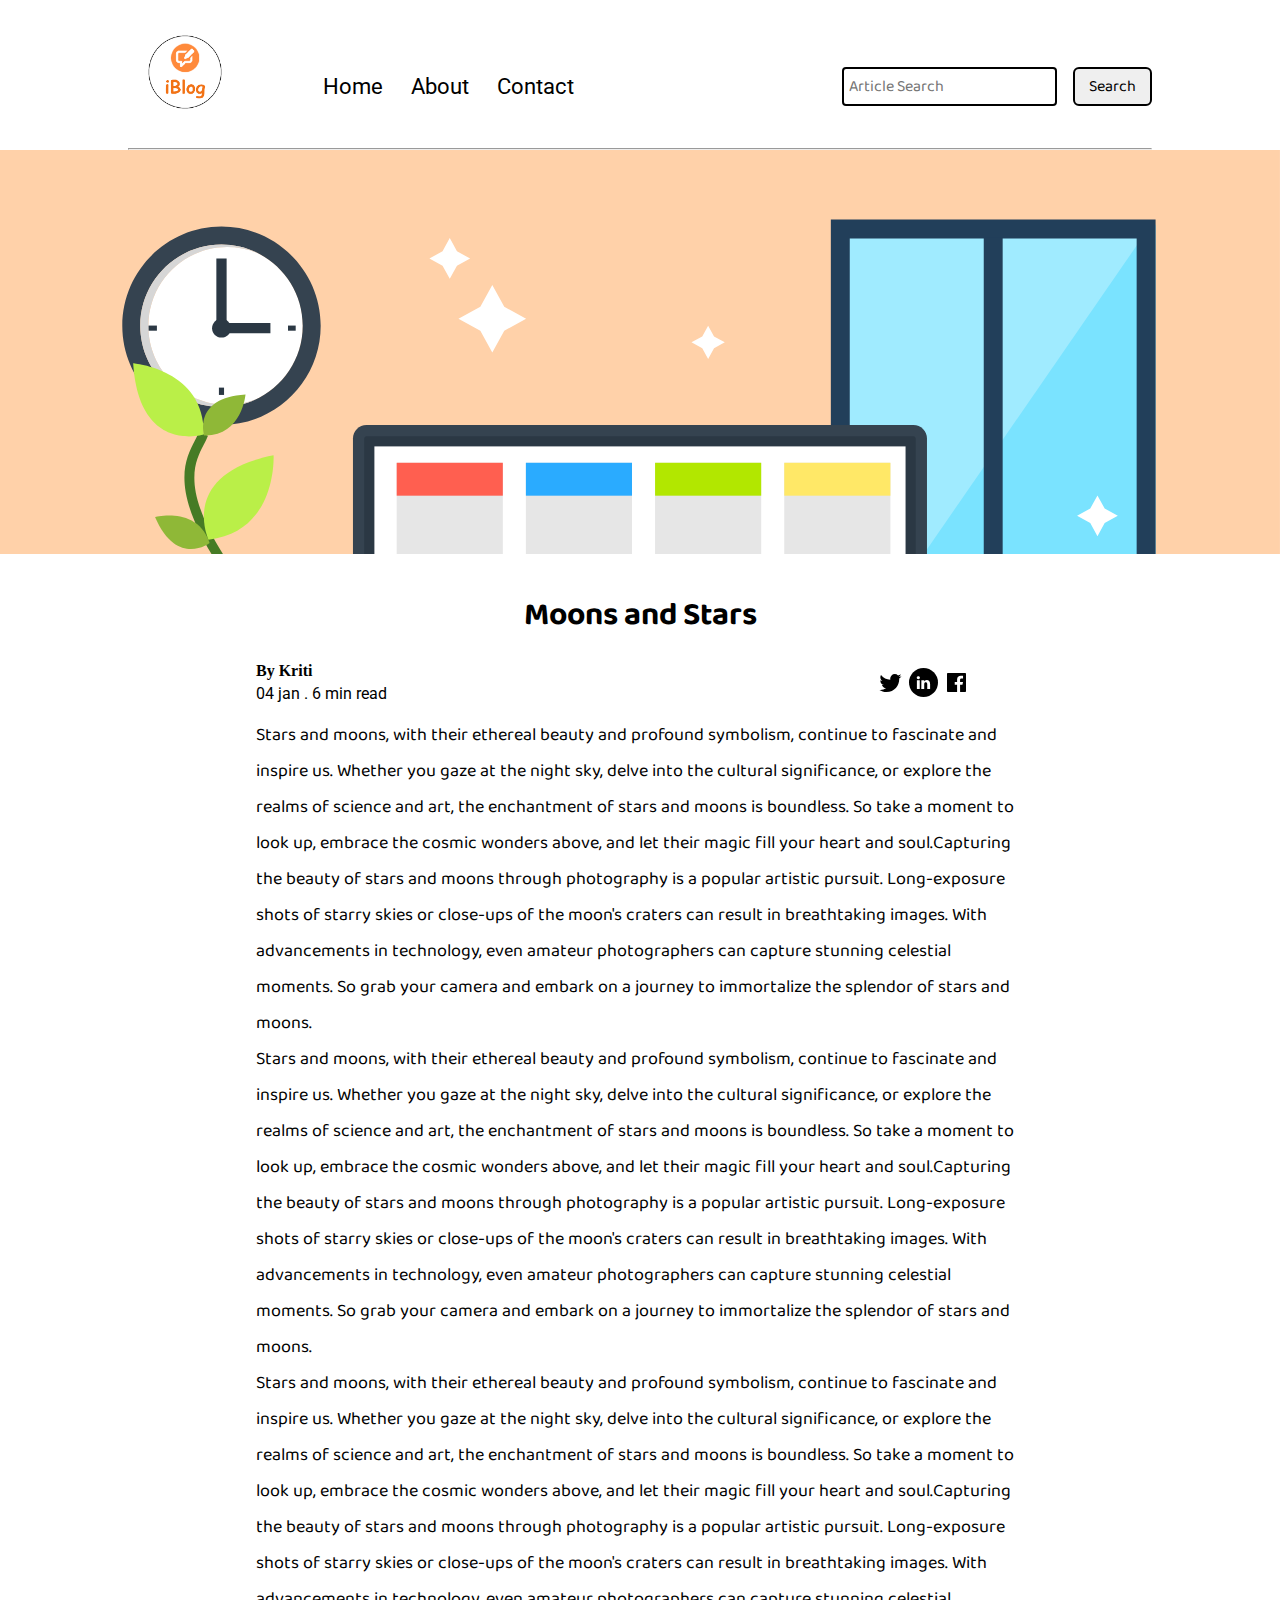
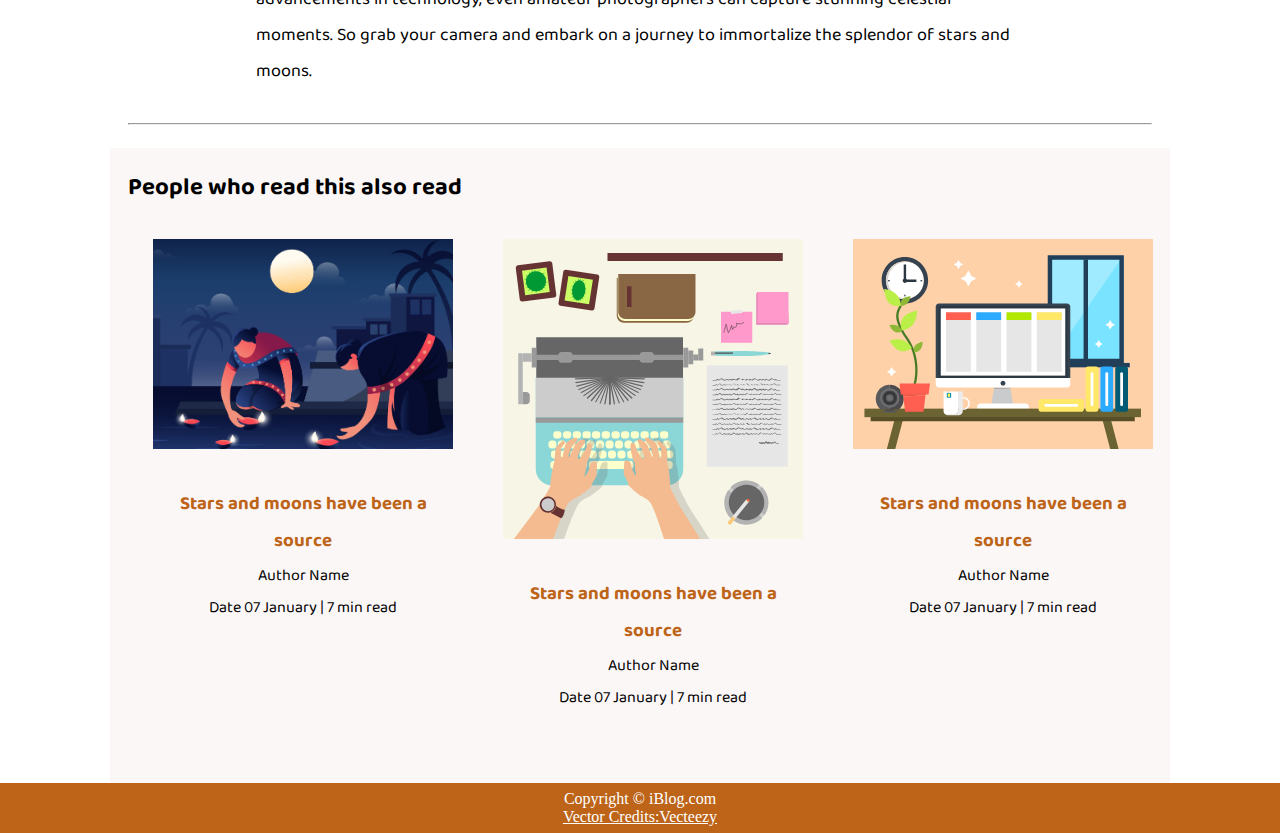
<file: blog1/blogpost.html>
<!DOCTYPE html>
<html lang="en" dir="ltr">
  <head>
    <meta charset="utf-8">
    <meta name="viewport" content="width=device-width, initial-scale=1.0">
    <link rel="stylesheet" href="css/utils.css">
    <link rel="stylesheet" href="css/style.css">
    <link rel="stylesheet" href="css/blogpost.css">
    <link rel="stylesheet" href="css/mobile.css">
    <title>iBlog - Heaven for bloggers</title>
  </head>
  <body>
    <nav class="navigation max-width-1 m-auto">
      <div class="nav-left">
        <a href="/">
        <span> <img src="img/logo.png" width="94px" alt="">  </span>
         </a>
        <ul>
          <li><a href="/">Home</a></li>
          <li><a href="#">About</a></li>
          <li><a href="/contact.html">Contact</a></li>
        </ul>
      </div>
      <div class="nav-right">
         <form action="/search.html" method="get">
           <input class="form-input" type="text" name="query" placeholder="Article Search">
           <button class="btn">Search</button>
         </form>


      </div>

    </nav>
    <div class="max-width-1 m-auto">
       <hr>
    </div>
    <div class="post-img">
      <img src="img/11.svg" alt="">

    </div>
    <div class="m-auto blog-post-content max-width-2 m-auto my-2">
      <h1 class="font1">Moons and Stars</h1>
      <div class="blogpost-meta">
        <div class="author-info">
          <b> By Kriti</b>
           <div>04 jan . 6 min read</div>
        </div>
        <div class="social">
          <svg width="29" height="29" class="hk"><path d="M22.05 7.54a4.47 4.47 0 0 0-3.3-1.46 4.53 4.53 0 0 0-4.53 4.53c0 .35.04.7.08 1.05A12.9 12.9 0 0 1 5 6.89a5.1 5.1 0 0 0-.65 2.26c.03 1.6.83 2.99 2.02 3.79a4.3 4.3 0 0 1-2.02-.57v.08a4.55 4.55 0 0 0 3.63 4.44c-.4.08-.8.13-1.21.16l-.81-.08a4.54 4.54 0 0 0 4.2 3.15 9.56 9.56 0 0 1-5.66 1.94l-1.05-.08c2 1.27 4.38 2.02 6.94 2.02 8.3 0 12.86-6.9 12.84-12.85.02-.24 0-.43 0-.65a8.68 8.68 0 0 0 2.26-2.34c-.82.38-1.7.62-2.6.72a4.37 4.37 0 0 0 1.95-2.51c-.84.53-1.81.9-2.83 1.13z"></path></svg>

          <svg style="background: black;
          border-radius: 21px;" width="29" height="29" viewBox="0 0 29 29" fill="none" class="hk"><path d="M5 6.36C5 5.61 5.63 5 6.4 5h16.2c.77 0 1.4.61 1.4 1.36v16.28c0 .75-.63 1.36-1.4 1.36H6.4c-.77 0-1.4-.6-1.4-1.36V6.36z"></path><path fill-rule="evenodd" clip-rule="evenodd" d="M10.76 20.9v-8.57H7.89v8.58h2.87zm-1.44-9.75c1 0 1.63-.65 1.63-1.48-.02-.84-.62-1.48-1.6-1.48-.99 0-1.63.64-1.63 1.48 0 .83.62 1.48 1.59 1.48h.01zM12.35 20.9h2.87v-4.79c0-.25.02-.5.1-.7.2-.5.67-1.04 1.46-1.04 1.04 0 1.46.8 1.46 1.95v4.59h2.87v-4.92c0-2.64-1.42-3.87-3.3-3.87-1.55 0-2.23.86-2.61 1.45h.02v-1.24h-2.87c.04.8 0 8.58 0 8.58z" fill="#fff"></path></svg>

          <svg width="29" height="29" class="hk"><path d="M23.2 5H5.8a.8.8 0 0 0-.8.8V23.2c0 .44.35.8.8.8h9.3v-7.13h-2.38V13.9h2.38v-2.38c0-2.45 1.55-3.66 3.74-3.66 1.05 0 1.95.08 2.2.11v2.57h-1.5c-1.2 0-1.48.57-1.48 1.4v1.96h2.97l-.6 2.97h-2.37l.05 7.12h5.1a.8.8 0 0 0 .79-.8V5.8a.8.8 0 0 0-.8-.79"></path></svg>

        </div>
      </div>
     <p class="font1">Stars and moons, with their ethereal beauty and profound symbolism, continue to fascinate and inspire us. Whether you gaze at the night sky, delve into the cultural significance, or explore the realms of science and art, the enchantment of stars and moons is boundless. So take a moment to look up, embrace the cosmic wonders above, and let their magic fill your heart and soul.Capturing the beauty of stars and moons through photography is a popular artistic pursuit. Long-exposure shots of starry skies or close-ups of the moon's craters can result in breathtaking images. With advancements in technology, even amateur photographers can capture stunning celestial moments. So grab your camera and embark on a journey to immortalize the splendor of stars and moons.</p>
     <p class="font1">Stars and moons, with their ethereal beauty and profound symbolism, continue to fascinate and inspire us. Whether you gaze at the night sky, delve into the cultural significance, or explore the realms of science and art, the enchantment of stars and moons is boundless. So take a moment to look up, embrace the cosmic wonders above, and let their magic fill your heart and soul.Capturing the beauty of stars and moons through photography is a popular artistic pursuit. Long-exposure shots of starry skies or close-ups of the moon's craters can result in breathtaking images. With advancements in technology, even amateur photographers can capture stunning celestial moments. So grab your camera and embark on a journey to immortalize the splendor of stars and moons.</p>
     <p class="font1">Stars and moons, with their ethereal beauty and profound symbolism, continue to fascinate and inspire us. Whether you gaze at the night sky, delve into the cultural significance, or explore the realms of science and art, the enchantment of stars and moons is boundless. So take a moment to look up, embrace the cosmic wonders above, and let their magic fill your heart and soul.Capturing the beauty of stars and moons through photography is a popular artistic pursuit. Long-exposure shots of starry skies or close-ups of the moon's craters can result in breathtaking images. With advancements in technology, even amateur photographers can capture stunning celestial moments. So grab your camera and embark on a journey to immortalize the splendor of stars and moons.</p>


    </div>
    <div class="max-width-1 m-auto"> <hr>  </div>
    <div class="home-articles max-width-1 m-auto font1">
      <h2>People who read this also read</h2>
      <div class="row">

      <div class="home-article more-post">
        <div class="home-article-img">
          <img src="img/3.png" alt="article">
      </div>
        <div class="home-article-content font1 text-align: center">
          <a href="/blogpost.html">  <h3>Stars and moons have been a source</h3></a>

           <div>Author Name</div>
          <span>Date</span>
          <span>07 January | 7 min read</span>
        </div>
      </div>
      <div class="home-article more-post">
        <div class="home-article-img">
          <img src="img/home.svg" alt="article">
      </div>
        <div class="home-article-content font1 text-align: center">
          <a href="/blogpost.html">  <h3>Stars and moons have been a source</h3></a>

            <div>Author Name</div>
          <span>Date</span>
          <span>07 January | 7 min read</span>
        </div>
      </div>
      <div class="home-article more-post">
        <div class="home-article-img">
          <img src="img/11.svg" alt="article">
      </div>
        <div class="home-article-content font1 text-align: center">
          <a href="/blogpost.html">  <h3>Stars and moons have been a source</h3></a>

            <div>Author Name</div>
          <span>Date</span>
          <span>07 January | 7 min read</span>
        </div>
      </div>
   </div>


    </div>
    <div class="footer">
      <p> Copyright &copy; iBlog.com</p>
       <a href="https://www.vecteezy.com/free-vector/typewriter">Vector Credits:Vecteezy</a>
    </div>
  </body>
</html>
</file>
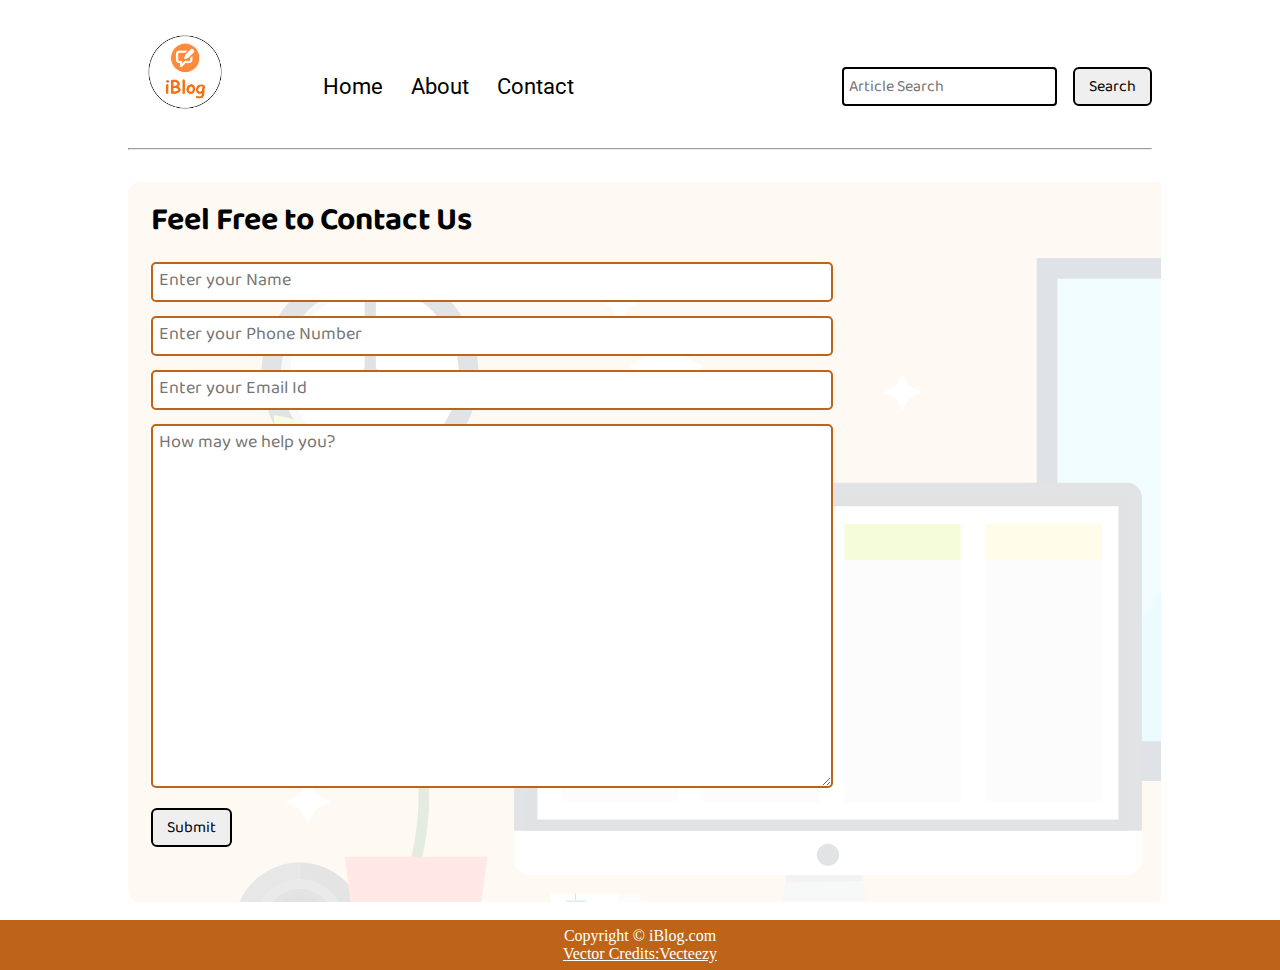
<file: blog1/contact.html>
<!DOCTYPE html>
<html lang="en" dir="ltr">
  <head>
    <meta charset="utf-8">
    <meta name="viewport" content="width=device-width, initial-scale=1.0">
    <link rel="stylesheet" href="css/utils.css">
    <link rel="stylesheet" href="css/style.css">
    <link rel="stylesheet" href="css/contact.css">
    <link rel="stylesheet" href="css/mobile.css">
    <title>iBlog - Heaven for bloggers</title>
  </head>
  <body>
    <nav class="navigation max-width-1 m-auto">
      <div class="nav-left">
        <a href="/">
        <span> <img src="img/logo.png" width="94px" alt="">  </span>
         </a>
        <ul>
          <li><a href="/">Home</a></li>
          <li><a href="#">About</a></li>
          <li><a href="/contact.html">Contact</a></li>
        </ul>
      </div>
      <div class="nav-right">
         <form action="/search.html" method="get">
           <input class="form-input" type="text" name="query" placeholder="Article Search">
           <button class="btn">Search</button>
         </form>


      </div>

    </nav>
    <div class="max-width-1 m-auto">
       <hr>
    </div>
    <div class="contact-content font1 max-width-1 m-auto">
      <div class="max-width-1 m-auto mx-1">
       <h1>Feel Free to Contact Us</h1>
       <div class="contact-form">
           <div class="form-box">
             <input type="text" placeholder="Enter your Name">
           </div>
           <div class="form-box">
             <input type="text" placeholder="Enter your Phone Number">
           </div>
           <div class="form-box">
             <input type="text" placeholder="Enter your Email Id">
           </div>
           <div class="form-box">
             <textarea name="" id="" rows="10" cols="30" placeholder="How may we help you?"></textarea>
           </div>
           <div class="form-box">
             <button class="btn">Submit</button>
            </div>
       </div>
     </div>

    </div>

    <div class="footer">
      <p> Copyright &copy; iBlog.com</p>
       <a href="https://www.vecteezy.com/free-vector/typewriter">Vector Credits:Vecteezy</a>
    </div>
  </body>
</html>
</file>
<file: blog1/css/utils.css>
@import url('https://fonts.googleapis.com/css2?family=Roboto&display=swap');
@import url('https://fonts.googleapis.com/css2?family=Baloo+Bhaina+2:wght@500&display=swap');
:root{
  --main-bg-color: #bd6418;
  --font1: 'Baloo Bhaina 2', cursive;
  --font2: 'Roboto', sans-serif;
}
.center{
  text-align: center;
}
.font1{
  font-family: var(--font1);
}
.font2{
  font-family: var(--font2);
}
.max-width-1{
  max-width: 80vw;
}

.max-width-2{
  max-width: 60vw;
}

.m-auto{
  margin: auto;
}
.mx-1{
   margin-left: 23px;
   margin-right: 23px;
}
.my-2{
  margin-top: 32px;
  margin-bottom: 32px;
}

.btn{
  padding: 0px 14px;
  padding-top: 3px;
  border: 2px solid black;
  border-radius: 6px;
  font-family: var(--font1);
  font-size: 16px;
  cursor: pointer;
  transition: all 0.3s ease-in-out;
}
.btn:hover{
  color: white;
  background: var(--main-bg-color);
}
.form-control{

}
.form-input{
  padding: 0px 5px;
  padding-top: 3px;
  font-size: 16px;
  border: 2px solid black;
  border-radius: 4px;
  margin: 0 13px;
  font-family: var(--font1);

}
.form-box input,textarea{
  width: 52vw;
  padding: 0px 6px;
  margin: 7px 0px;
  font-size: 18px;
  font-family: var(--font1);
  border: 2px solid var(--main-bg-color);
  border-radius: 5px;
}
</file>
<file: blog1/css/style.css>
*{
  margin: 0;
  padding: 0;
  }
.navigation{
  margin-top: 25px;
  font-family: var(--font1);
  /*background-color: red;*/
  display: flex;
  justify-content: space-between;
  align-items: center;
}
.nav-left{
  display: flex;
}
.nav-left span{
  font-size: 35px;
  padding-left: 10px;
}
.nav-left ul{
  display: flex;
  align-items: center;
  margin: 0 77px;
  font-size: 22px;
}
.nav-left ul li{
  list-style: none;
  margin: 0 14px;
  font-family: var(--font2);
  transition: all 0.3s ease-in-out;
}
.nav-left ul li a{
  text-decoration: none;
  color: black;
}
.nav-left ul li a:hover{
  color: white;
  color: var(--main-bg-color);
  font-weight: bolder;
}
.content{
  height: 100%;
  /*background-color: rgb(208,208,243);*/
  display: flex;
  margin-top: 32px;
  padding: 9px;
  position: relative;
}
.content::after{
  content: "";
  background-image: url('../img/11.svg');
  position: absolute;
  width: 100%;
  height: inherit;
  opacity: 0.15;
  border-radius: 12px;
}
.content-left{
  font-family: var(--font1);
  display: flex;
  flex-direction: column;
  justify-content: center;
  padding: 49px;
  z-index: 1;
}
.content-right{
   display: flex;
   align-items: center;
   justify-content: center;
}
.content-right img{
  height: 355px;
  border: 2px solid black;
  border-radius: 200px;
}
.home-articles{
  margin-top: 23px;
  padding: 18px;
  background-color: rgb(248,239,239,0.5);
  position: relative;
}
.year-box{
  position: absolute;
  width: 234px;
  /*background-color: red;*/
  right: 419px;
  top: 100px;
  height: 255px;
  font-size: 18px;
}
.year-box div{
  margin: 12px 0px;
}
.home-article{
   display: flex;
   padding: 25px;
}
.home-article img{
    width: 300px;
}
.home-article-content{
  align-self: center;
  padding: 25px;
}
.home-article-content a{
  text-decoration: none;
  color: var(--main-bg-color);
}
.footer{
  height: 50px;
  background-color: var(--main-bg-color);
  display: flex;
  align-items: center;
  justify-content: center;
  color: white;
  flex-direction: column;
}
.footer a{
  color: white;
}
</file>
<file: blog1/css/blogpost.css>
.post-img{
  height: 404px;
  overflow: hidden;
}
.post-img img{
  width: 100%;
}
.blog-post-content{
  /*background-color: rebeccapurple*/
}
.blog-post-content h1{
  text-align: center;
}
.blog-post-content p{
  font-size: 18px;
}
.row{
  display: flex;
}
.more-post{
  flex-direction: column;
  align-items: center;
}
.blogpost-meta{
    display: flex;
    justify-content: space-between;
}
.author-info{
  margin: 12px 0;
}
.author-info div{
  padding: 4px 0;
  font-family: var(--font2);
}
.social{
  padding-right: 53px;
  align-self: center;
  cursor: pointer;
}
</file>
<file: blog1/css/mobile.css>
@media screen and (max-width: 1200px) {
  .navigation {
    flex-direction: column;
    margin-bottom: 23px;
  }

  .nav-left {
    flex-direction: column;
    text-align: center;
  }

  .content-right {
    display: none;
  }

  .home-article {
    flex-direction: column;
  }

  .home-article-img {
    text-align: center;
  }

  .year-box {
    top: 25px;
    left: 60vw;
    font-size: 11px;
    display: flex;
  }

  .year-box div {
    padding: 0 3px;
    margin: 0;
  }

  .home-article img {
    width: 70vw;
  }
  .form-input {
    width: 50%;
  }
  .form-box input,
  textarea {
    width: 66vw;
  }
  .row {
    flex-direction: column;
  }
  .social {
    padding: 0;
  }
  .post-img {
    height: auto;
  }
  .adjust-year {
    position: static;
    height: auto;
    padding: 12px 0px;
    display: flex;
    justify-content: flex-end;
    width: 100%;
  }
}
</file>
<file: blog1/css/contact.css>
.contact-content{
    height: 395px;
    height: 80vh;
    margin-top: 32px;
    padding: 9px;
    position: relative;
    overflow: hidden;
  }

  .contact-content::after {
    content: "";
    background-image: url("../img/11.svg");
    position: absolute;
    top:0;
    width: 100%;
    height: inherit;
    opacity: 0.15;
    border-radius: 12px;
    z-index: -1;
  }
.content-form{

}
</file>
